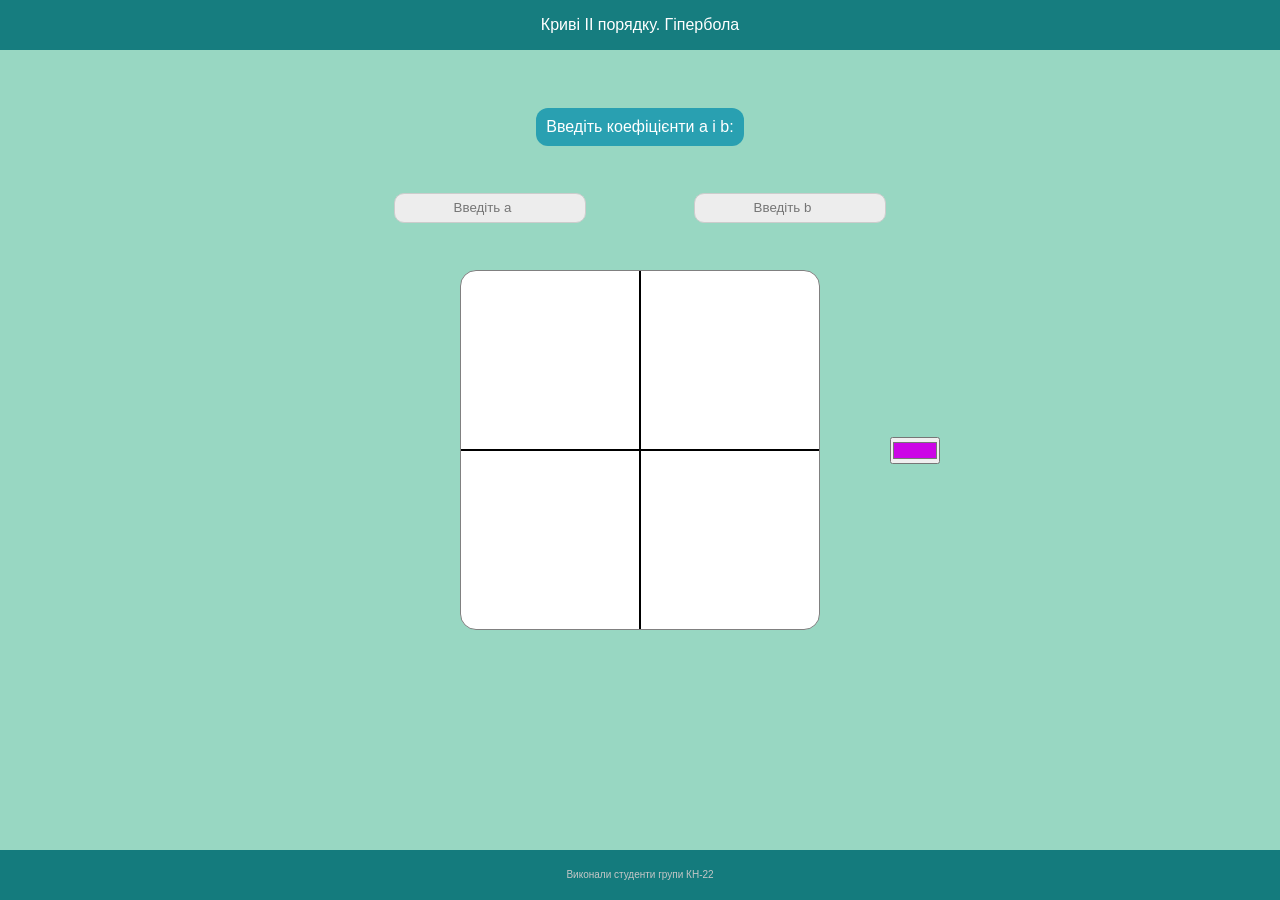
<file: dynamic-graphic-builder/index.html>
<!DOCTYPE html>
<html lang="en">
<head>
    <meta charset="UTF-8">
    <meta name="viewport" content="width=device-width, initial-scale=1, viewport-fit=cover">
    <title>Координатна площина</title>
    <link rel="stylesheet" href="styles.css">
    <link rel="icon" type="image/x-icon" href="/images/icon.png">
</head>
<body>
    <header>
        Криві II порядку. Гіпербола
    </header>
    <div id="grid">
        <div class="axis x-axis"></div>
        <div class="axis y-axis"></div>
    </div>
    <p id="text">Введіть коефіцієнти a i b:</p>
    <input type="number" id="input-a" placeholder="Введіть a" autocomplete="off">
    <input type="number" id="input-b" placeholder="Введіть b" autocomplete="off">
    <input id = "color-input" type="color" placeholder="Enter color" value="#CC05E6">
    <footer>Виконали студенти групи КН-22</footer>
    <script src="script.js"></script>
</body>
</html>
</file>
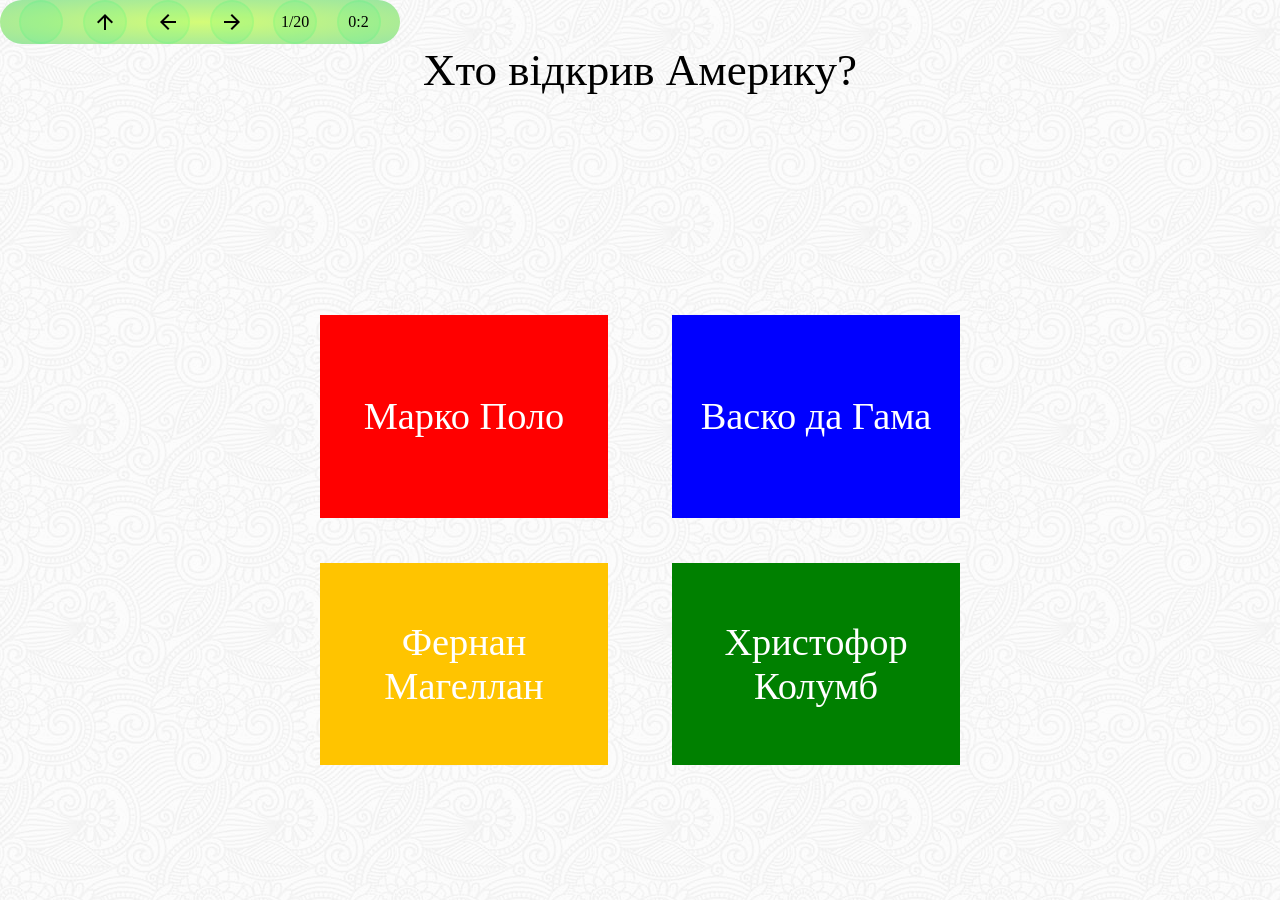
<file: question/question.html>
<!DOCTYPE html>
<html lang="en">
  <head>
    <meta charset="UTF-8" />
    <meta name="viewport" content="width=device-width, initial-scale=1.0" />
    <title>Quiz</title>
    <link rel="icon" href="pictures/icon1.png" />
    <link rel="stylesheet" href="styles.css" />
    <link
      rel="stylesheet"
      href="https://fonts.googleapis.com/css2?family=Material+Symbols+Outlined:opsz,wght,FILL,GRAD@24,400,0,0"
    />
    <link
      rel="stylesheet"
      href="https://fonts.googleapis.com/css2?family=Material+Symbols+Outlined:opsz,wght,FILL,GRAD@20..48,100..700,0..1,-50..200"
    />
  </head>
  <body onload="init()">
    <div id="menu">
      <input
        id="goto"
        autocomplete="off"
        value=""
        type="text"
        placeholder=""
        maxlength="2"
      />
      <div id="submit-button">
        <span class="material-symbols-outlined"> arrow_upward </span>
      </div>
      <div id="prevoius-question">
        <span class="material-symbols-outlined"> arrow_back </span>
      </div>
      <div id="next-question">
        <span class="material-symbols-outlined"> arrow_forward </span>
      </div>
      <div id="current-question">
        <div id="current-question-number">1</div>
        <div id="out-of">/20</div>
      </div>
      <div id="clock">
        <div id="mins">0:</div>
        <div id="secs">1</div>
      </div>
    </div>
    <div id="wrapper">
      <div id="question-container">
        <div id="question-itself"></div>
      </div>
      <div id="answer-container">
        <div id="answer1" class="answer"><div>Марко Поло</div></div>
        <div id="answer2" class="answer"><div>Васко да Гама</div></div>
        <div id="answer3" class="answer"><div>Фернан Магеллан</div></div>
        <div id="answer4" class="answer"><div>Христофор Колумб</div></div>
      </div>
      <script src="script.js"></script>
    </div>
  </body>
</html>
</file>
<file: dynamic-graphic-builder/styles.css>
* {
    margin: 0;
    padding: 0;
    box-sizing: border-box;
    user-select: none;
}

:root {
    --primary-color: #167d7f;
    --secondary-color: #147b7d;
    --highlight-color: #29a0b1;
    --accent-color: #cc05e6;
    --background-color: #98d7c2;
    --input-bg-color: #ededed;
    --text-color: #ffffff;
    --footer-font-size: 10px;
    --font-family: "Montserrat", sans-serif;
}

@font-face {
    font-family: "Montserrat";
    src: url("https://fonts.google.com/share?selection.family=Montserrat:ital,wght@0,100..900;1,100..900");
}

body {
    font-family: var(--font-family);
    background: var(--background-color);
    display: flex;
    justify-content: center;
    align-items: center;
    height: 100vh;
    overflow: hidden;
}

header {
    position: absolute;
    top: 0;
    left: 0;
    width: 100%;
    height: 50px;
    line-height: 50px;
    text-align: center;
    background-color: var(--primary-color);
    color: var(--text-color);
    z-index: 1;
}

footer {
    position: absolute;
    bottom: 0;
    left: 0;
    width: 100%;
    height: 50px;
    text-align: center;
    line-height: 50px;
    font-size: var(--footer-font-size);
    background-color: var(--secondary-color);
    color: #c6c7c7;
}

#grid {
    position: absolute;
    width: 360px;
    height: 360px;
    display: flex;
    justify-content: center;
    align-items: center;
    background: #fff;
    border: 0.5px solid grey;
    border-radius: 16px;
}

.axis {
    position: absolute;
    background-color: #000;
}

.x-axis {
    width: 100%;
    height: 2px;
}

.y-axis {
    width: 2px;
    height: 100%;
}

.dot {
    width: 5px;
    height: 5px;
    display: flex;
    justify-content: center;
    align-items: center;
    background-color: var(--accent-color);
    position: absolute;
    transition: 0.7s;
}

#text {
    position: fixed;
    background-color: var(--highlight-color);
    top: 12vh;
    padding: 10px;
    border-radius: 12px;
    color: var(--text-color);
}

#color-input {
    position: absolute;
    cursor: pointer;
    z-index: 1;
    transition: transform 0.2s;
}

#color-input:hover {
    transform: scale(1.1);
}

#input-a,
#input-b {
    position: fixed;
    height: 30px;
    width: 50vw;
    max-width: 250px;
    outline: none;
    border-radius: 10px;
    border: 1px solid #ccc;
    text-align: center;
    background-color: var(--input-bg-color);
    cursor: pointer;
    transition: transform 0.2s;
}

#input-a:hover,
#input-b:hover,
#input-a:focus,
#input-b:focus {
    transform: scale(1.1);
}

#input-a {
    top: 19vh;
}

#input-b {
    top: 24vh;
}

@media (min-width: 800px) {
    #input-a,
    #input-b {
        width: 15vw;
    }

    #input-a {
        left: calc(42.5vw - 150px);
        top: 21.4vh;
    }

    #input-b {
        left: calc(42.5vw + 150px);
        top: 21.4vh;
    }

    #color-input {
        left: calc(50vw + 250px);
        top: calc(30vh + 180px - 13.5px);
    }

    #grid {
        top: 30vh;
    }
}

@media (max-width: 799px) {
    #input-a,
    #input-b {
        width: 80vw;
    }

    #color-input {
        top: calc(40vh + 300px);
    }

    #grid {
        top: 30vh;
    }
}
</file>
<file: question/styles.css>
* {
  margin: 0px;
  padding: 0px;
  user-select: none;
}

body {
  background: url(pictures/background.png);
}

#wrapper {
  width: 100%;
  height: 90vh;
  align-content: start;
  justify-content: center;
}

#question-itself {
  position: relative;
  color: black;
  font-family: "Comic Sans MS", "Comic Sans", cursive;
  font-size: 5vh;
  width: 100%;
  text-align: center;
}

#answer-container {
  display: grid;
  height: 50%;
  width: 50%;
  grid-template-columns: 1fr 1fr;
  grid-template-rows: 1fr 1fr;
  align-items: center;
  justify-items: center;
  transform: translate(-50%, -50%);
  top: 60%;
  left: 50%;
  position: fixed;
  grid-column-gap: 10%;
  grid-row-gap: 10%;
}

#answer1,
#answer2,
#answer3,
#answer4 {
  width: 100%;
  height: 100%;
  color: white;
  cursor: pointer;
  font-family: "Comic Sans MS", "Comic Sans", cursive;
  font-size: 3vw;
  border: none;
  transition: 0.2s;
  text-align: center;
  align-content: center;
}

#answer1:active,
#answer2:active,
#answer3:active,
#answer4:active {
  filter: brightness(85%);
  scale: 1.1;
}

#answer1:hover,
#answer2:hover,
#answer3:hover,
#answer4:hover {
  scale: 1.1;
}

#answer1 {
  background-color: red;
}

#answer2 {
  background-color: blue;
}

#answer3 {
  background-color: rgb(255, 196, 0);
}

#answer4 {
  background-color: green;
}

#next-question,
#prevoius-question,
#submit-button {
  justify-content: center;
  text-align: center;
}

#goto::placeholder {
  text-align: center;
}

#menu {
  left: 200px;
  display: flex;
  width: 400px;
  height: 10%;
  justify-content: space-evenly;
  background: radial-gradient(#d4fc78, #99e5a2);
  border-radius: 50px;
}

#goto,
#submit-button,
#prevoius-question,
#next-question,
#current-question,
#clock {
  display: flex;
  flex-direction: row;
  line-height: 40px;
  background-color: rgba(0, 255, 106, 0.1);
  border-radius: 50%;
  border: rgba(0, 255, 106, 0.07) solid 2px;
  width: 40px;
  height: 40px;
  align-content: center;
  justify-content: center;
  text-align: center;
}

#goto:focus {
  outline: none;
}

.material-symbols-outlined {
  height: 20px;
  top: 21%;
  position: relative;
}
</file>
